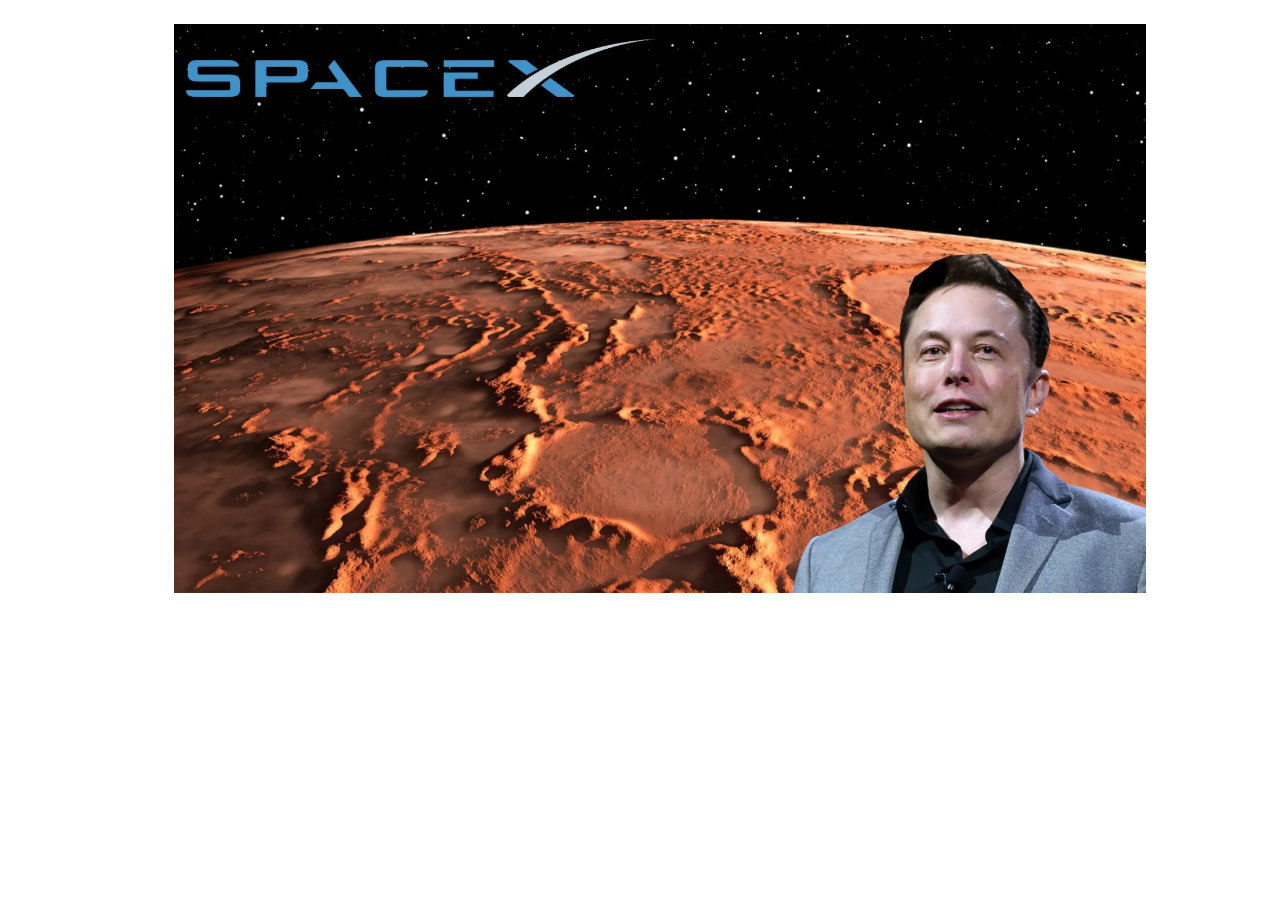
<file: web/slider/index.html>
<!DOCTYPE html>
<html lang="en">
<head>
    <meta charset="UTF-8">
    <meta name="viewport" content="width=device-width, initial-scale=1.0">
    <title>Document</title>
    <link rel="stylesheet" href="style.css">
    <script>
        let currentIndex = 0;


        let autoplayInterval = null;

        function startAutoplay(interval) {
        stopAutoplay(); // Detiene cualquier autoplay anterior para evitar múltiples intervalos.
        autoplayInterval = setInterval(() => {
            navigate(1); // Navega a la siguiente imagen cada intervalo de tiempo.
        }, interval);
        }

                function navigate(direction) {
                const galleryContainer = document.querySelector('.gallery-container');
                const totalImages = document.querySelectorAll('.gallery-item').length;
                
                currentIndex = (currentIndex + direction + totalImages) % totalImages;
                const offset = -currentIndex * 100;
                
                galleryContainer.style.transform = `translateX(${offset}%)`;
                }
        function stopAutoplay() {
        clearInterval(autoplayInterval);
        }
        // Iniciar autoplay con un intervalo de 3 segundos.
        startAutoplay(4000);
    </script>
</head>
<body>
    <section id="gallery">
        <div class="gallery-container">
            <figure class="gallery-item">
                <img src="image1.jpg" alt="Imagen 1">
            </figure>
            <figure class="gallery-item">
                <img src="image2.jpg" alt="Imagen 2">
            </figure>
            <figure class="gallery-item">
                <img src="image3.jpg" alt="Imagen 3">
            </figure>
            <figure class="gallery-item">
                <img src="image3.jpg" alt="Imagen 3">
            </figure>
            <figure class="gallery-item">
                <img src="image3.jpg" alt="Imagen 3">
            </figure>
            <figure class="gallery-item">
                <img src="image3.jpg" alt="Imagen 3">
            </figure>

            <!-- ... otras imágenes ... -->
        </div>
       
    </section>
</body>
</html>
</file>
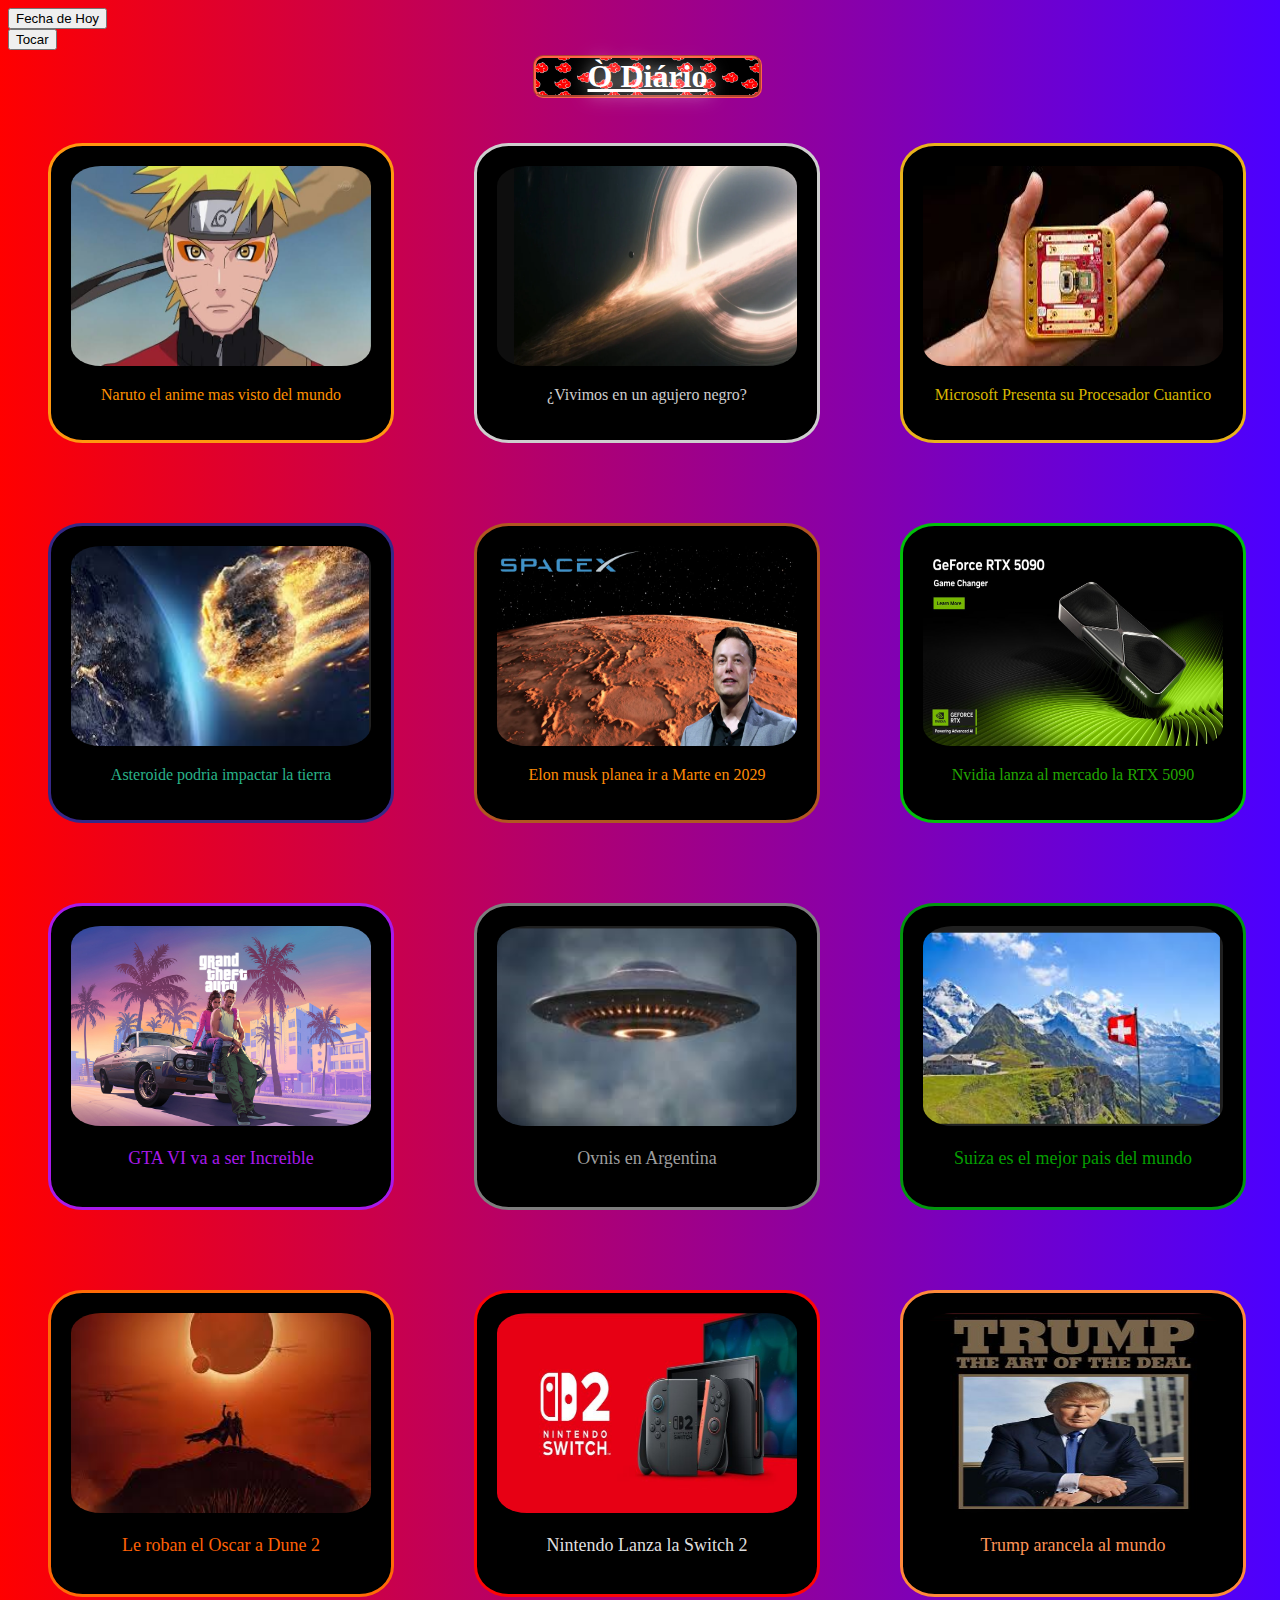
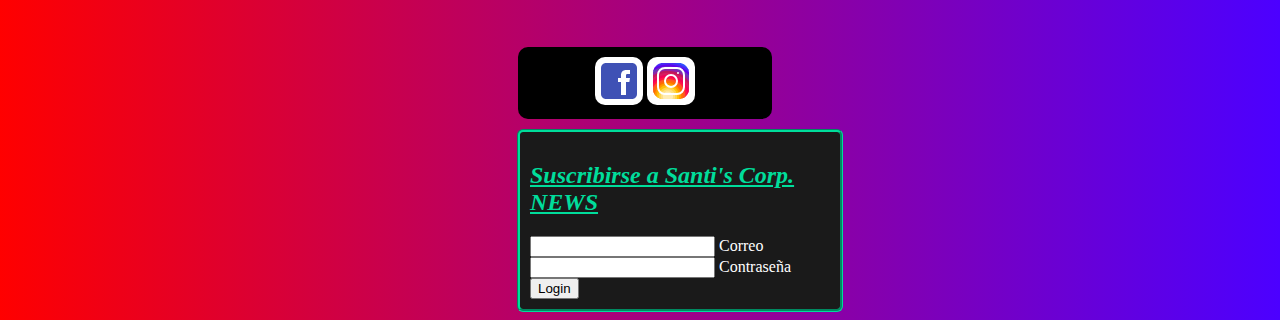
<file: web/home.html>
<!DOCTYPE html>
<html lang="es">
       
 <head>
    <meta charset="UTF-8">
    <meta name="viewport" content="width=device-width, initial-scale=1.0">
    <title>Santi's Corp. NEWS</title>
        <link rel="stylesheet" href="styleHome.css">
        <link rel="shortcut icon" href="imagenes/home.ico" type="image/x-icon">
</head>
<div class="paginaHome">
    <body>

        
        <script src="scripts/script.js"></script>

        <form>
            <input type="button" value="Fecha de Hoy" onclick="titulo()">

        </form>

        <script src="scripts/let-inicio.js"></script>

            <input type="button" value="Tocar" onclick="hola()">


            <h1 id="diario">Ò Diário</h1> 
            <div class="divPrincipal">
                <div class="divnaruto">
                    <a href="pag1.html"><img class="imagen" src="imagenes/ESQ1.JPG"></a>
                    <p>Naruto el anime mas visto del mundo</p>
                </div>

                <div class="divblackhole">

                    <a href="pag2.html"><img class="imagen" src="imagenes/ESQ2.PNG"></a>
                    <p>¿Vivimos en un agujero negro?</p>

                </div>

                <div class="majorana">
                    <a href="pag3.html"><img class="imagen" src="imagenes/ESQ3.PNG"></a>
                    <p>Microsoft Presenta su Procesador Cuantico</p>

                </div>
           

                <div class="asteroide">
                    <a  href="pag4.html"><img class="imagen" src="imagenes/ESQ4.PNG"width></a>
                    <p>Asteroide podria impactar la tierra</p>
                </div>

                <div class="marte2029">
                    <a href="pag5.html"><img class="imagen" src="imagenes/ESQ5.PNG"></a>
                    <p>Elon musk planea ir a Marte en 2029</p>
                </div>

                <div class="nvidia5090">
                    <a href="pag6.html"><img class="imagen" src="imagenes/ESQ6.PNG"></a>
                    <p>Nvidia lanza al mercado la RTX 5090</p>
                </div>
           
        
           

                <div class="gta">
                    <a href="pag7.html"><img class="imagen" src="imagenes/ESQ7.PNG"></a>
                    <p>GTA VI va a ser Increible</p>
                </div>

                <div class="ovnis">
                    <a href="pag8.html"><img class="imagen" src="imagenes/ESQ8.PNG"></a>
                    <p>Ovnis en Argentina</p>
                </div>

                <div class="suiza">
                    <a href="pag9.html"><img class="imagen" src="imagenes/ESQ9.PNG"></a>
                    <p>Suiza es el mejor pais del mundo</p>
                </div>
                    
            
                <div class="dune">
                    <a href="pag10.html"><img class="imagen" src="imagenes/ESQ10.PNG"></a>
                    <p>Le roban el Oscar a Dune 2</p>
                </div>

                <div class="switch2">
                    <a href="pag11.html"><img class="imagen" src="imagenes/switch2.JPG"></a>
                    <p>Nintendo Lanza la Switch 2</p>
                </div>

                <div class="trump">
                    <a href="pag12.html"><img class="imagen" src="imagenes/trump1.JPG"></a>
                    <p>Trump arancela al mundo</p>
                </div>

            </div>

            <div class="redes">
                <a target="_blank" href="https://www.facebook.com/santi.caripan.1/"><img class="iconos" src="imagenes/FBicon.svg"></a>
                <a target="_blank" href="https://www.instagram.com/santiskrr/#"><img  class="iconos" src="imagenes/IGicon.svg"></a>

            </div>
    

            <div class="login">
                <h2>Suscribirse a Santi's Corp. NEWS</h2>
                <input type="Correo">
                <label for="Correo">Correo</label>
                <br>
                <input type="Password">
                <label for="Password">Contraseña</label>
                <br>
                <input type="button" value= Login>
            </div>


    </body>
</div>
</html>
</file>
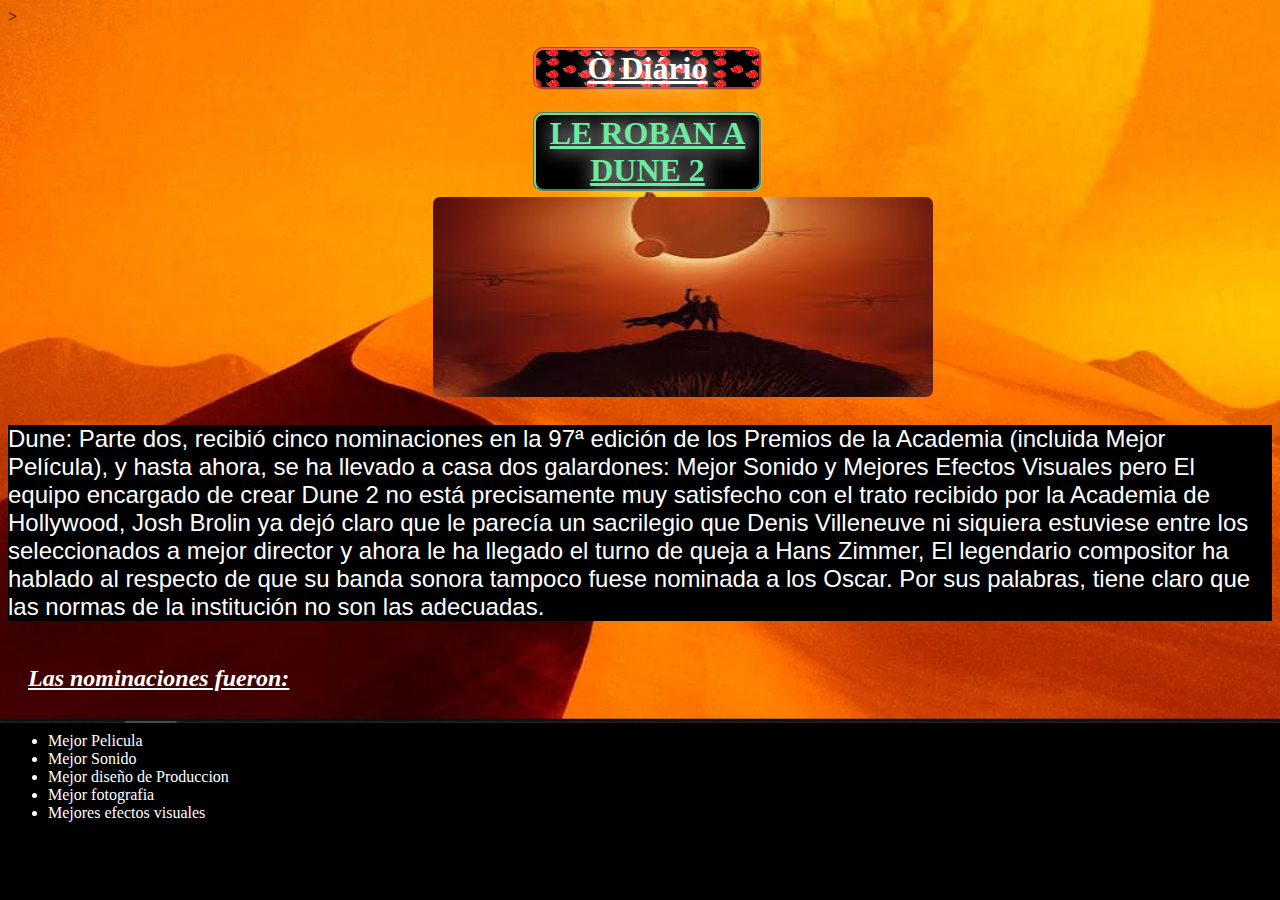
<file: web/pag10.html>
<!DOCTYPE html>
    <html lang="es">
    <head>
        <link rel="stylesheet" href="style.css">
    </head>
    <body id="fondo" style="background-image: url(fondos/fondopag10.jpg);"></body>>
        <h1><a id="Akatsuki" href="home.html">Ò Diário</a></h1>
        <h1 class="titulo">LE ROBAN A DUNE 2</h1>
        <img class="imagenespag" src="imagenes/ESQ10.PNG">
        <p> Dune: Parte dos, recibió cinco nominaciones en la 97ª edición de los Premios de la Academia (incluida Mejor Película), y hasta ahora, se ha llevado a casa dos galardones: Mejor Sonido y Mejores Efectos Visuales pero El equipo encargado de crear Dune 2 no está precisamente muy satisfecho con el trato recibido por la Academia de Hollywood, Josh Brolin ya dejó claro que le parecía un sacrilegio que Denis Villeneuve ni siquiera estuviese entre los seleccionados a mejor director y ahora le ha llegado el turno de queja a Hans Zimmer, El legendario compositor ha hablado al respecto de que su banda sonora tampoco fuese nominada a los Oscar. Por sus palabras, tiene claro que las normas de la institución no son las adecuadas.</p>
        
        <h2>Las nominaciones fueron:</h2>
        <ul>
            <li>Mejor Pelicula</li>
            <li>Mejor Sonido</li>
            <li>Mejor diseño de Produccion</li>
            <li>Mejor fotografia</li>
            <li>Mejores efectos visuales</li>
        </ul>

    </body>
</file>
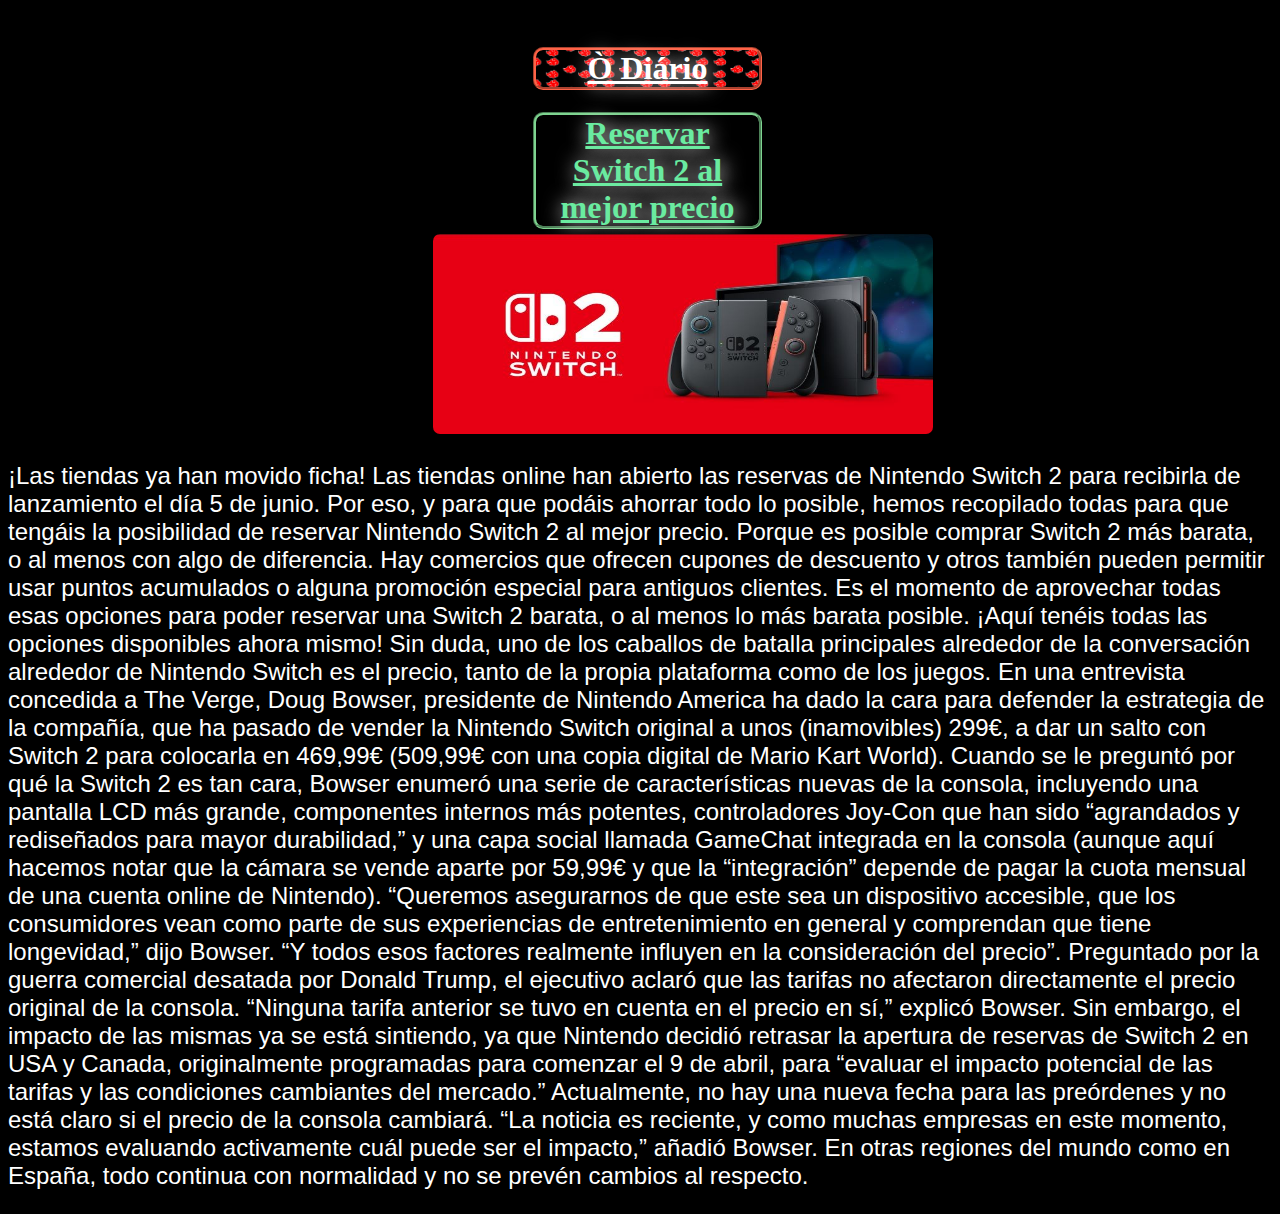
<file: web/pag11.html>
<!DOCTYPE html>
    <html lang="es">
    <head>

        
        <link rel="stylesheet" href="style.css">
    </head>
    <body id="fondo" style="background-image: url(fondos/);"></body>>
        <h1><a id="Akatsuki" href="home.html">Ò Diário</a></h1>
        <h1 class="titulo">Reservar Switch 2 al mejor precio</h1>
        <img class="imagenespag" src="imagenes/switch2.JPG">
        <p>¡Las tiendas ya han movido ficha! Las tiendas online han abierto las reservas de Nintendo Switch 2 para recibirla de lanzamiento el día 5 de junio. Por eso, y para que podáis ahorrar todo lo posible, hemos recopilado todas para que tengáis la posibilidad de reservar Nintendo Switch 2 al mejor precio.

            Porque es posible comprar Switch 2 más barata, o al menos con algo de diferencia. Hay comercios que ofrecen cupones de descuento y otros también pueden permitir usar puntos acumulados o alguna promoción especial para antiguos clientes. Es el momento de aprovechar todas esas opciones para poder reservar una Switch 2 barata, o al menos lo más barata posible. ¡Aquí tenéis todas las opciones disponibles ahora mismo!
            Sin duda, uno de los caballos de batalla principales alrededor de la conversación alrededor de Nintendo Switch es el precio, tanto de la propia plataforma como de los juegos. En una entrevista concedida a The Verge, Doug Bowser, presidente de Nintendo America ha dado la cara para defender la estrategia de la compañía, que ha pasado de vender la Nintendo Switch original a unos (inamovibles) 299€, a dar un salto con Switch 2 para colocarla en 469,99€ (509,99€ con una copia digital de Mario Kart World).
            Cuando se le preguntó por qué la Switch 2 es tan cara, Bowser enumeró una serie de características nuevas de la consola, incluyendo una pantalla LCD más grande, componentes internos más potentes, controladores Joy-Con que han sido “agrandados y rediseñados para mayor durabilidad,” y una capa social llamada GameChat integrada en la consola (aunque aquí hacemos notar que la cámara se vende aparte por 59,99€ y que la “integración” depende de pagar la cuota mensual de una cuenta online de Nintendo). “Queremos asegurarnos de que este sea un dispositivo accesible, que los consumidores vean como parte de sus experiencias de entretenimiento en general y comprendan que tiene longevidad,” dijo Bowser. “Y todos esos factores realmente influyen en la consideración del precio”.

Preguntado por la guerra comercial desatada por Donald Trump, el ejecutivo aclaró que las tarifas no afectaron directamente el precio original de la consola. “Ninguna tarifa anterior se tuvo en cuenta en el precio en sí,” explicó Bowser. Sin embargo, el impacto de las mismas ya se está sintiendo, ya que Nintendo decidió retrasar la apertura de reservas de Switch 2 en USA y Canada, originalmente programadas para comenzar el 9 de abril, para “evaluar el impacto potencial de las tarifas y las condiciones cambiantes del mercado.” Actualmente, no hay una nueva fecha para las preórdenes y no está claro si el precio de la consola cambiará. “La noticia es reciente, y como muchas empresas en este momento, estamos evaluando activamente cuál puede ser el impacto,” añadió Bowser. En otras regiones del mundo como en España, todo continua con normalidad y no se prevén cambios al respecto.
        </p>
 
    </body>
</file>
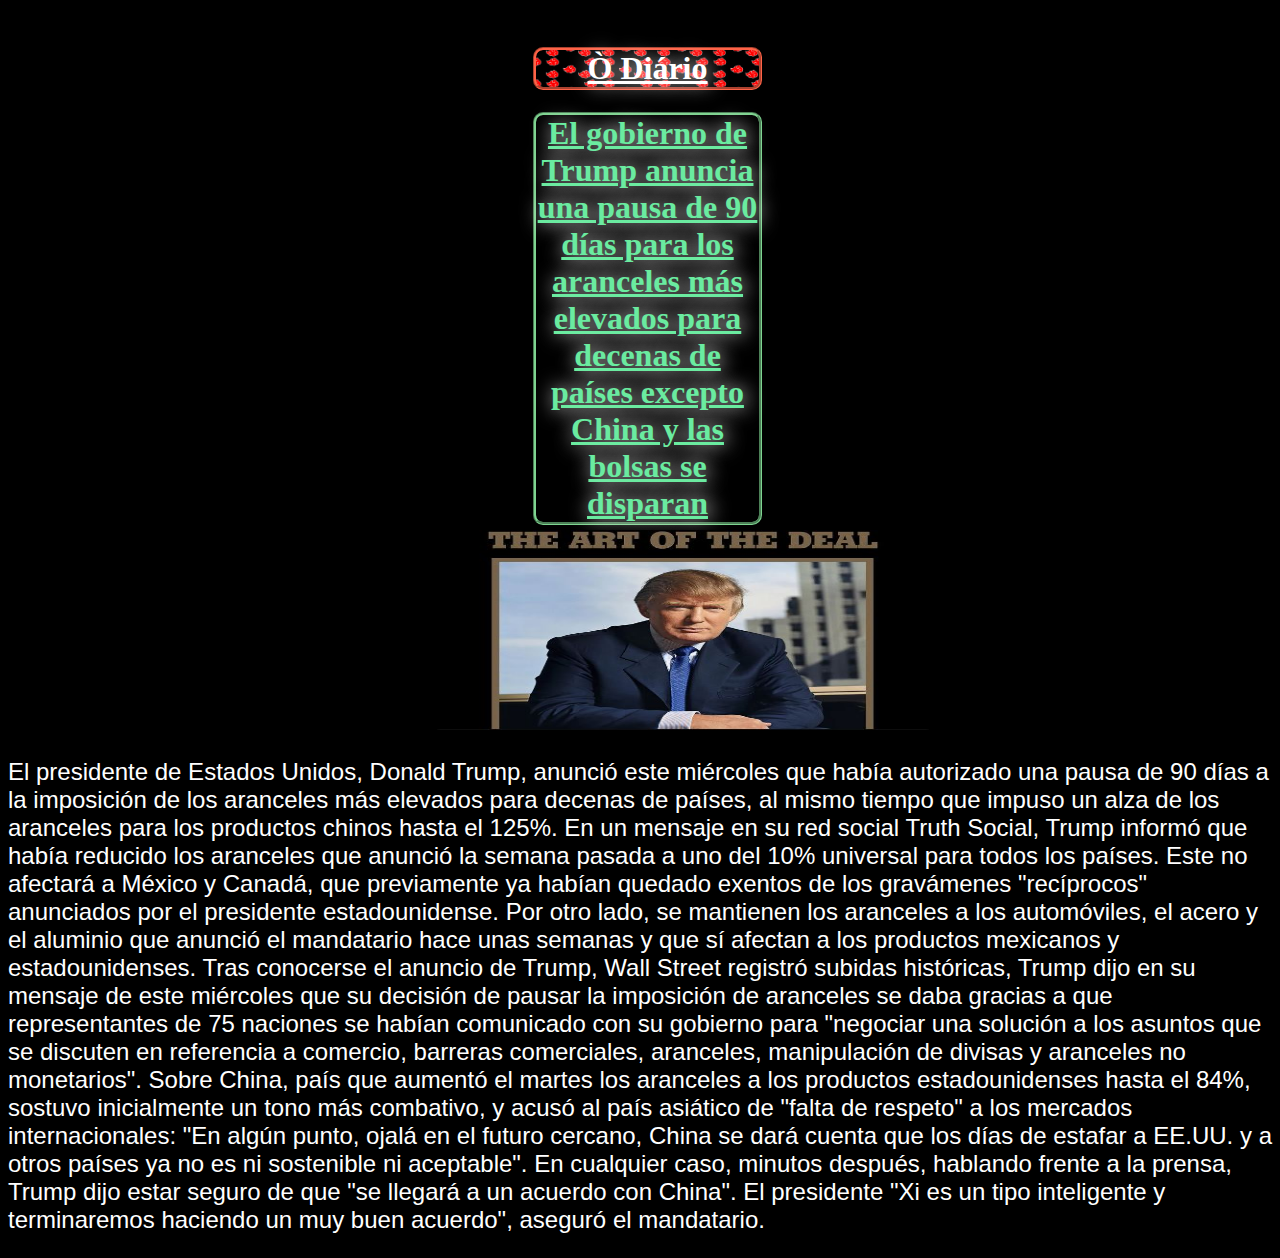
<file: web/pag12.html>
<!DOCTYPE html>
    <html lang="es">
    <head>
        <link rel="stylesheet" href="style.css">
    </head>
    <body id="fondo" style="background-image: url(fondos/);"></body>>
        <h1><a id="Akatsuki" href="home.html">Ò Diário</a></h1>
        <h1 class="titulo">El gobierno de Trump anuncia una pausa de 90 días para los aranceles más elevados para decenas de países excepto China y las bolsas se disparan</h1>
        <img class="imagenespag" src="imagenes/Trump.JPG">
        <p>El presidente de Estados Unidos, Donald Trump, anunció este miércoles que había autorizado una pausa de 90 días a la imposición de los aranceles más elevados para decenas de países, al mismo tiempo que impuso un alza de los aranceles para los productos chinos hasta el 125%.

            En un mensaje en su red social Truth Social, Trump informó que había reducido los aranceles que anunció la semana pasada a uno del 10% universal para todos los países. Este no afectará a México y Canadá, que previamente ya habían quedado exentos de los gravámenes "recíprocos" anunciados por el presidente estadounidense.
            
            Por otro lado, se mantienen los aranceles a los automóviles, el acero y el aluminio que anunció el mandatario hace unas semanas y que sí afectan a los productos mexicanos y estadounidenses.
            
            Tras conocerse el anuncio de Trump, Wall Street registró subidas históricas, Trump dijo en su mensaje de este miércoles que su decisión de pausar la imposición de aranceles se daba gracias a que representantes de 75 naciones se habían comunicado con su gobierno para "negociar una solución a los asuntos que se discuten en referencia a comercio, barreras comerciales, aranceles, manipulación de divisas y aranceles no monetarios".

            Sobre China, país que aumentó el martes los aranceles a los productos estadounidenses hasta el 84%, sostuvo inicialmente un tono más combativo, y acusó al país asiático de "falta de respeto" a los mercados internacionales: "En algún punto, ojalá en el futuro cercano, China se dará cuenta que los días de estafar a EE.UU. y a otros países ya no es ni sostenible ni aceptable".
            
            En cualquier caso, minutos después, hablando frente a la prensa, Trump dijo estar seguro de que "se llegará a un acuerdo con China".
            
            El presidente "Xi es un tipo inteligente y terminaremos haciendo un muy buen acuerdo", aseguró el mandatario.</p>
    
    </body>
</file>
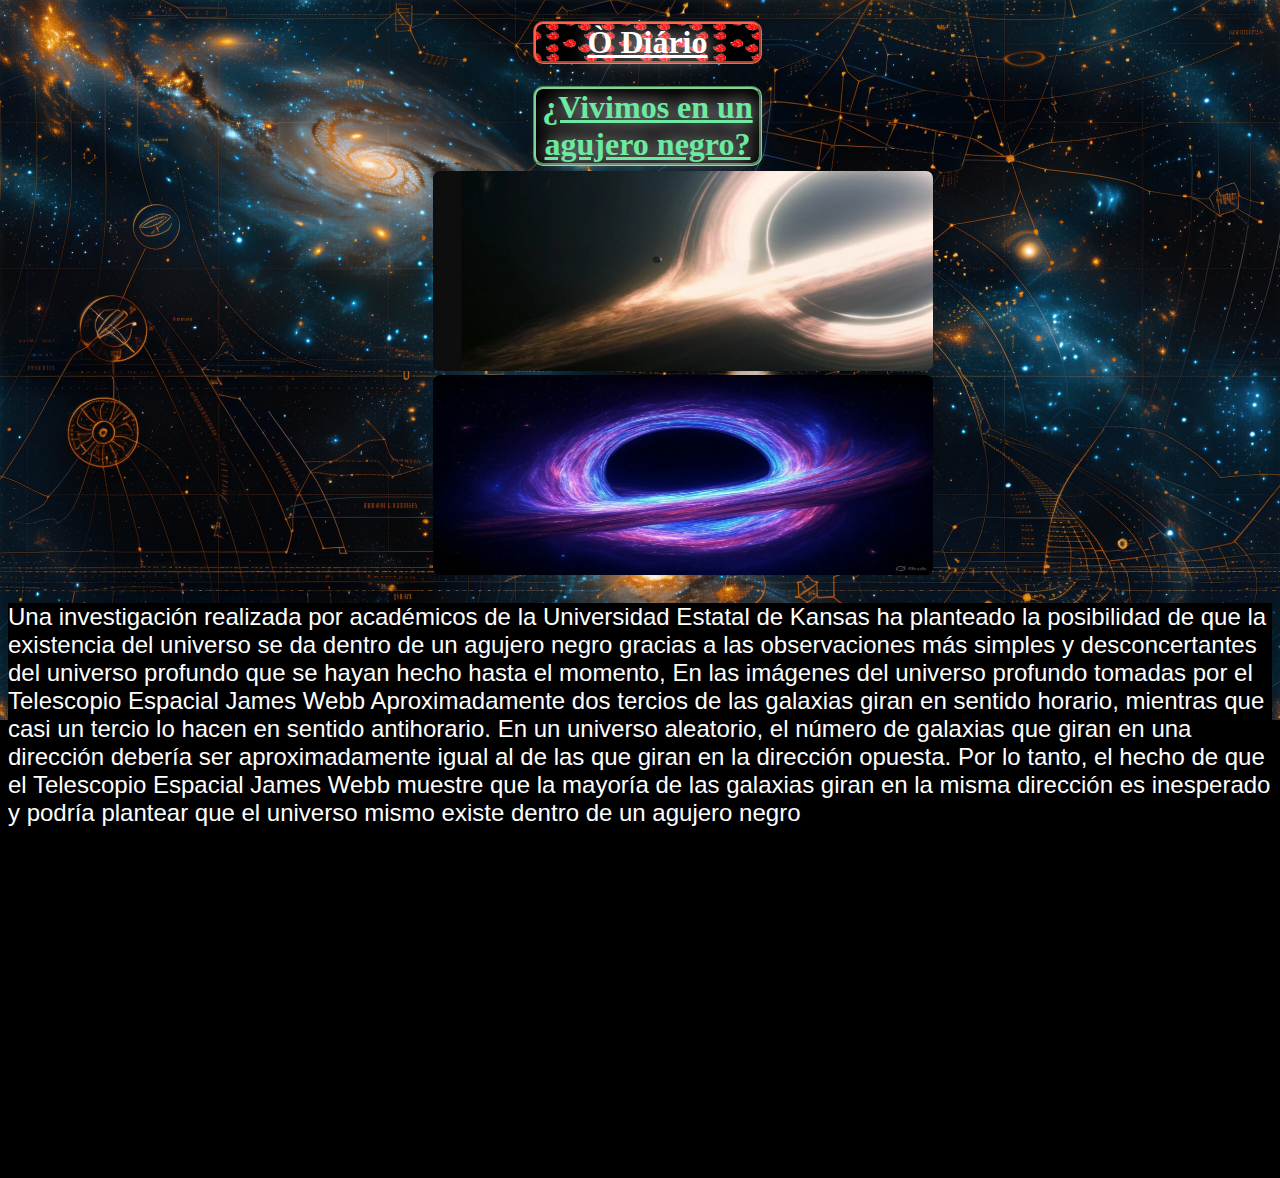
<file: web/pag2.html>
<!DOCTYPE html>
    <html lang="es">
    <head>
        
        <link rel="stylesheet" href="style.css">
    </head>
        <body id="fondo" style="background-image: url(fondos/fondopag2.jpg);">
            <h1><a id="Akatsuki" href="home.html">Ò Diário</a></h1>
            <h1 class="titulo">¿Vivimos en un agujero negro?</h1>
            <img class="imagenespag" src="imagenes/ESQ2.PNG">
            <img class="imagenespag" src="imagenes/BH.jpg">
            <p>Una investigación realizada por académicos de la Universidad Estatal de Kansas ha planteado la posibilidad de que la existencia del universo se da dentro de un agujero negro gracias a las observaciones más simples y desconcertantes del universo profundo que se hayan hecho hasta el momento, En las imágenes del universo profundo tomadas por el Telescopio Espacial James Webb Aproximadamente dos tercios de las galaxias giran en sentido horario, mientras que casi un tercio lo hacen en sentido antihorario.
                En un universo aleatorio, el número de galaxias que giran en una dirección debería ser aproximadamente igual al de las que giran en la dirección opuesta. Por lo tanto, el hecho de que el Telescopio Espacial James Webb muestre que la mayoría de las galaxias giran en la misma dirección es inesperado y podría plantear que el universo mismo existe dentro de un agujero negro</p>
                
           
                <iframe width="560" height="315" src="https://www.youtube.com/embed/EknTLmXG89Q?si=sELru2ssDytjRgjd" title="YouTube video player" frameborder="0" allow="accelerometer; autoplay; clipboard-write; encrypted-media; gyroscope; picture-in-picture; web-share" referrerpolicy="strict-origin-when-cross-origin" allowfullscreen></iframe>
        </body>
</file>
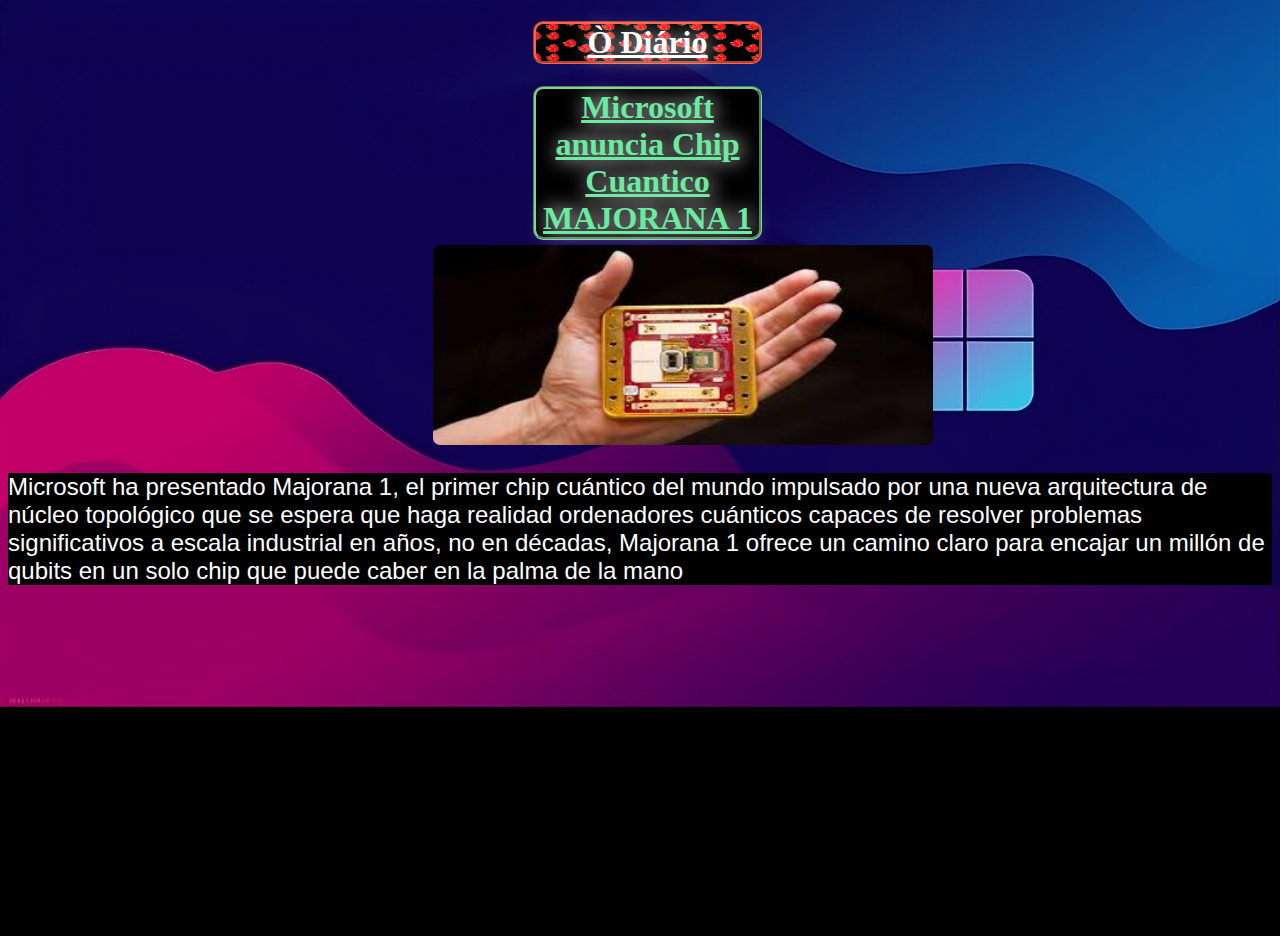
<file: web/pag3.html>
<!DOCTYPE html>
    <html lang="es">
    <head>
        <link rel="stylesheet" href="style.css">
    </head>
    <body id="fondo"  style="background-image: url(fondos/fondopag3.png);">
        <h1><a id="Akatsuki" href="home.html">Ò Diário</a></h1>
            <h1 class="titulo">Microsoft anuncia Chip Cuantico MAJORANA 1</h1>
            <img class="imagenespag" src="imagenes/ESQ3.PNG">
            <p>Microsoft ha presentado Majorana 1, el primer chip cuántico del mundo impulsado por una nueva arquitectura de núcleo topológico que se espera que haga realidad ordenadores cuánticos capaces de resolver problemas significativos a escala industrial en años, no en décadas, Majorana 1 ofrece un camino claro para encajar un millón de qubits en un solo chip que puede caber en la palma de la mano</p>
            
            
            <iframe width="560" height="315" src="https://www.youtube.com/embed/Q4xCR20Dh1E?si=i7VBmwkWP5X9tVGm" title="YouTube video player" frameborder="0" allow="accelerometer; autoplay; clipboard-write; encrypted-media; gyroscope; picture-in-picture; web-share" referrerpolicy="strict-origin-when-cross-origin" allowfullscreen></iframe>

    </body>
</file>
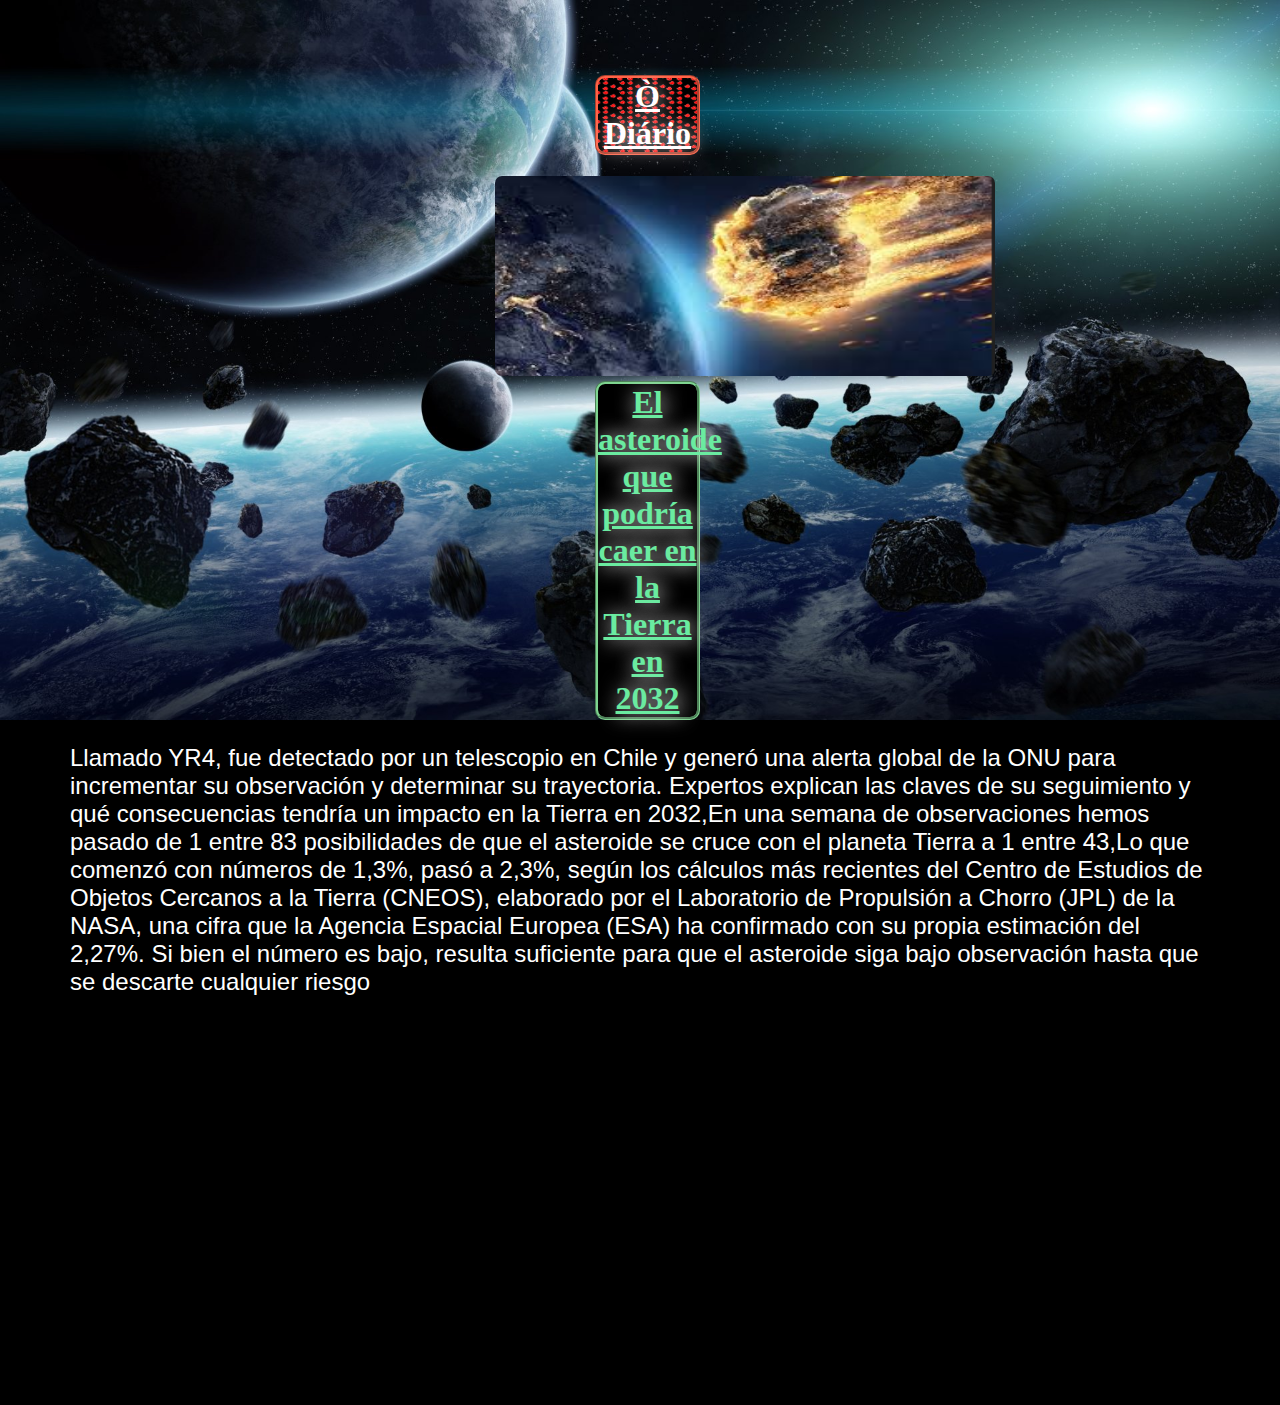
<file: web/pag4.html>
<DOCTYPE html>
    <html lang="es">
    <head>
        <link rel="stylesheet" href="style.css">
    </head>
    <body id="fondo"  style="background-image: url(fondos/fondopag4.jpg);">
        <h1><a id="Akatsuki" href="home.html">Ò Diário</a></h1>
        <img class="imagenespag" src="imagenes/ESQ4.PNG">
        <h1 class= "titulo"> El asteroide que podría caer en la Tierra en 2032 </h1>
        <p>Llamado YR4, fue detectado por un telescopio en Chile y generó una alerta global de la ONU para incrementar su observación y determinar su trayectoria. Expertos explican las claves de su seguimiento y qué consecuencias tendría un impacto en la Tierra en 2032,En una semana de observaciones hemos pasado de 1 entre 83 posibilidades de que el asteroide se cruce con el planeta Tierra a 1 entre 43,Lo que comenzó con números de 1,3%, pasó a 2,3%, según los cálculos más recientes del Centro de Estudios de Objetos Cercanos a la Tierra (CNEOS), elaborado por el Laboratorio de Propulsión a Chorro (JPL) de la NASA, una cifra que la Agencia Espacial Europea (ESA) ha confirmado con su propia estimación del 2,27%. Si bien el número es bajo, resulta suficiente para que el asteroide siga bajo observación hasta que se descarte cualquier riesgo </p>
        
        <iframe width="560" height="315" src="https://www.youtube.com/embed/LAFmHmwuKyA?si=fKTTvMrJU6XS6oIX" title="YouTube video player" frameborder="0" allow="accelerometer; autoplay; clipboard-write; encrypted-media; gyroscope; picture-in-picture; web-share" referrerpolicy="strict-origin-when-cross-origin" allowfullscreen></iframe>

    </body>
</file>
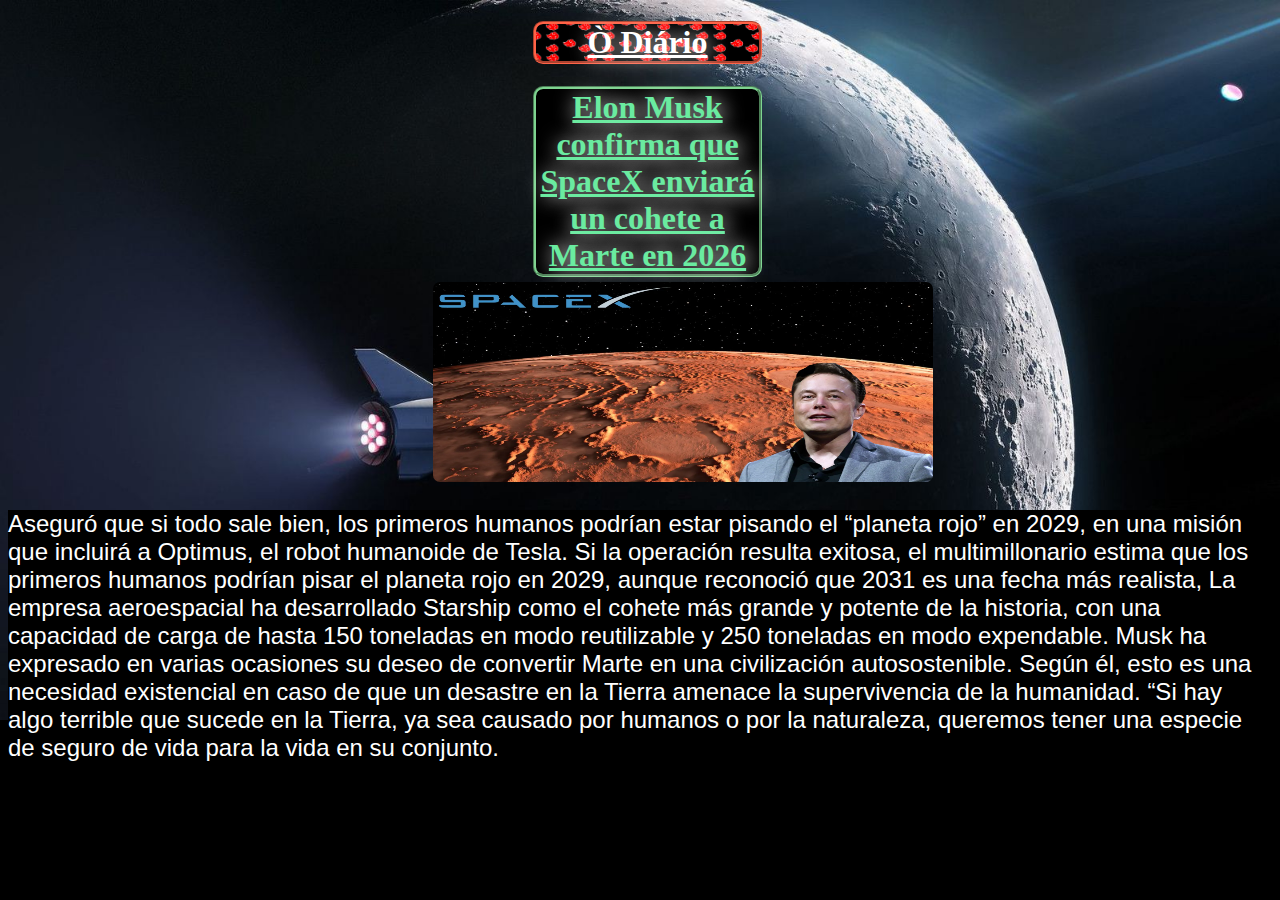
<file: web/pag5.html>
<!DOCTYPE html>
    <html lang="es">
    <head>
        <link rel="stylesheet" href="style.css">
    </head>
    <body id="fondo" style="background-image: url(fondos/fondopag5.jpg);">
            <h1><a id="Akatsuki" href="home.html">Ò Diário</a></h1>
            <h1 class="titulo">Elon Musk confirma que SpaceX enviará un cohete a Marte en 2026</h1>
            <img class="imagenespag" src="imagenes/ESQ5.PNG">
            <p>Aseguró que si todo sale bien, los primeros humanos podrían estar pisando el “planeta rojo” en 2029,  en una misión que incluirá a Optimus, el robot humanoide de Tesla. Si la operación resulta exitosa, el multimillonario estima que los primeros humanos podrían pisar el planeta rojo en 2029, aunque reconoció que 2031 es una fecha más realista, La empresa aeroespacial ha desarrollado Starship como el cohete más grande y potente de la historia, con una capacidad de carga de hasta 150 toneladas en modo reutilizable y 250 toneladas en modo expendable. Musk ha expresado en varias ocasiones su deseo de convertir Marte en una civilización autosostenible. Según él, esto es una necesidad existencial en caso de que un desastre en la Tierra amenace la supervivencia de la humanidad. “Si hay algo terrible que sucede en la Tierra, ya sea causado por humanos o por la naturaleza, queremos tener una especie de seguro de vida para la vida en su conjunto.</p>
            

        </body>
</file>
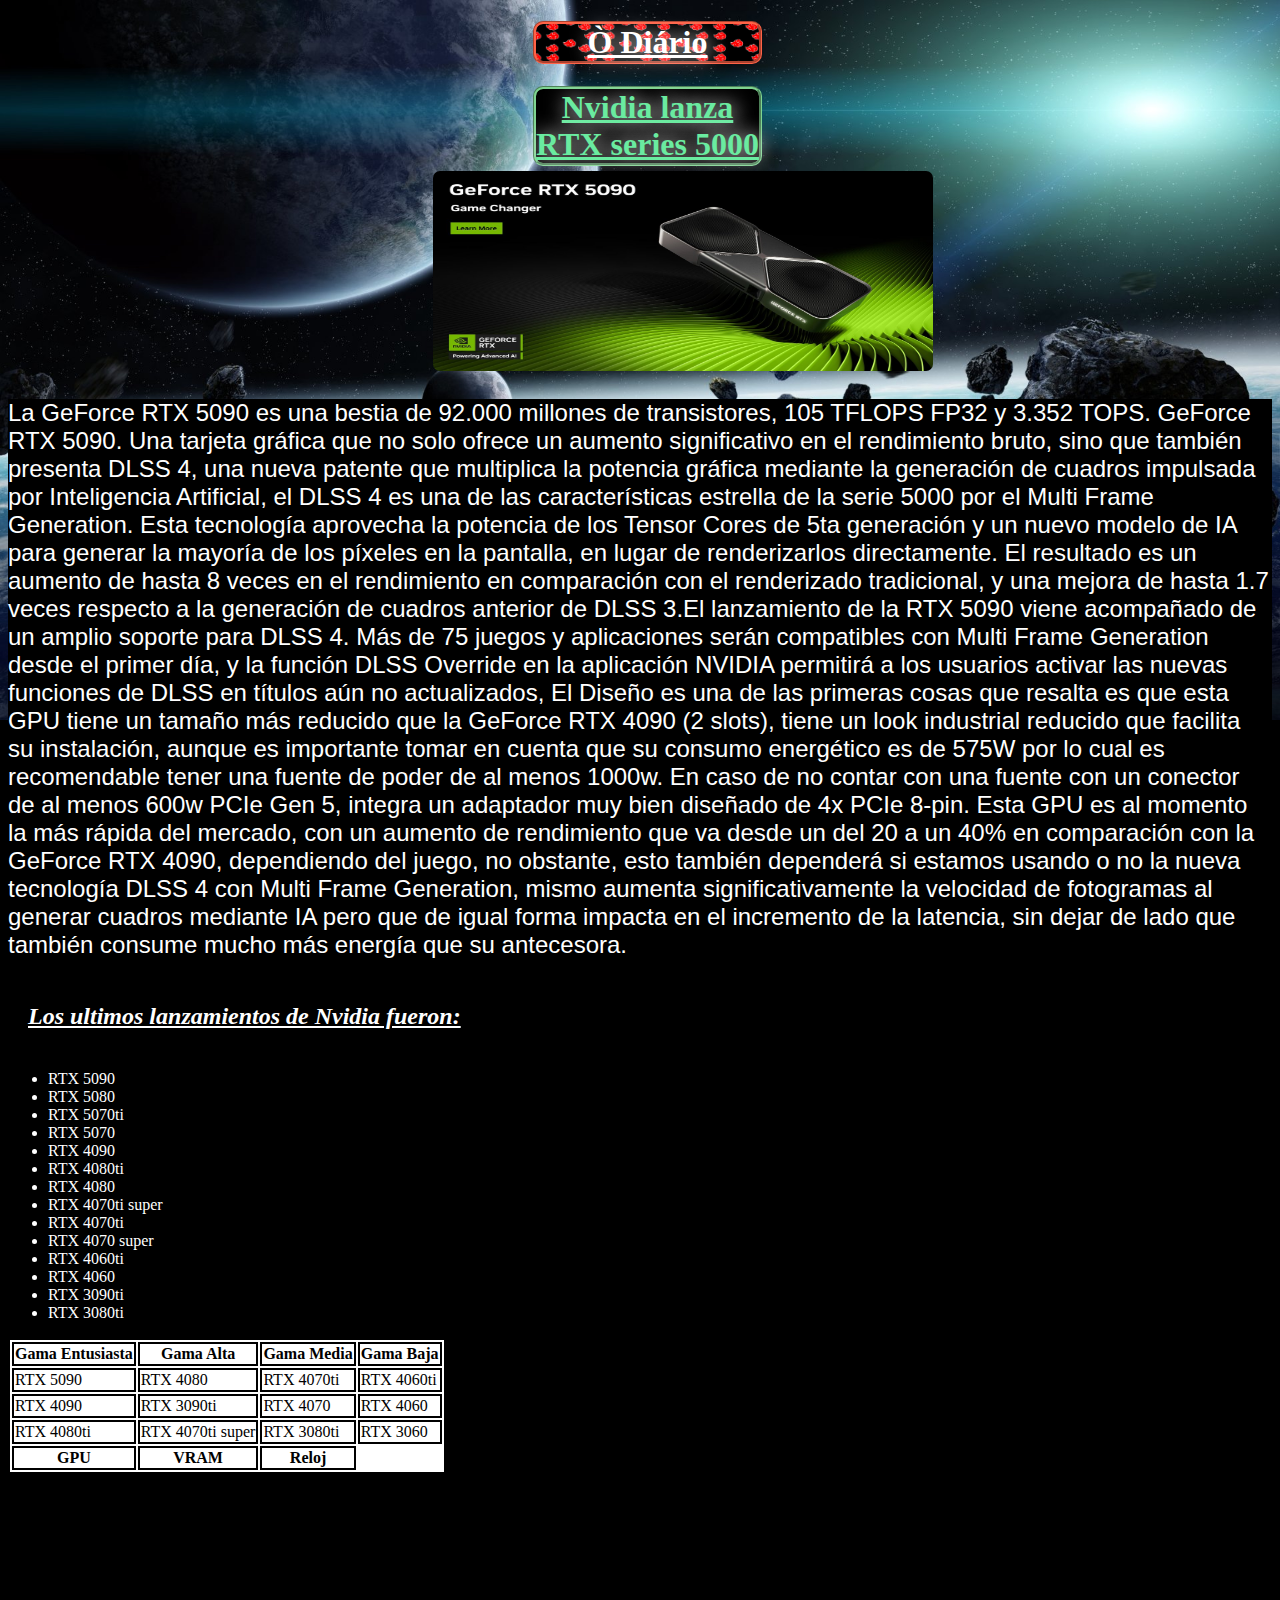
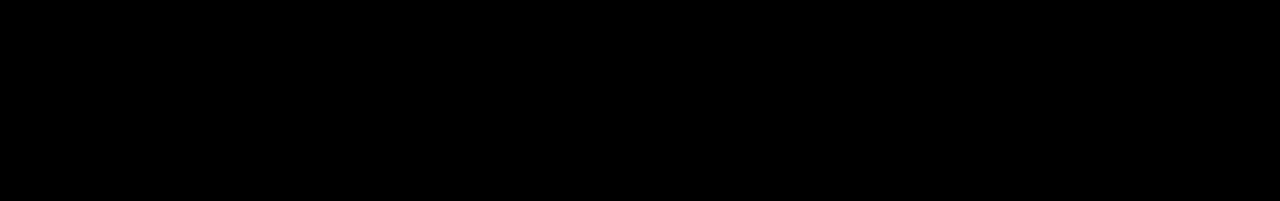
<file: web/pag6.html>
<!DOCTYPE html>
    <html lang="es">
    <head>
        <link rel="stylesheet" href="style.css">
    </head>
    <body id="fondo" style="background-image: url(fondos/fondopag4.jpg);">
        <h1><a id="Akatsuki" href="home.html">Ò Diário</a></h1>
        <h1 class="titulo">Nvidia lanza RTX series 5000</h1>
        <img class="imagenespag" src="imagenes/ESQ6.PNG">
        <p>La GeForce RTX 5090 es una bestia de 92.000 millones de transistores, 105 TFLOPS FP32 y 3.352 TOPS. GeForce RTX 5090. Una tarjeta gráfica que no solo ofrece un aumento significativo en el rendimiento bruto, sino que también presenta DLSS 4, una nueva patente que multiplica la potencia gráfica mediante la generación de cuadros impulsada por Inteligencia Artificial, el DLSS 4 es una de las características estrella de la serie 5000 por el Multi Frame Generation. Esta tecnología aprovecha la potencia de los Tensor Cores de 5ta generación y un nuevo modelo de IA para generar la mayoría de los píxeles en la pantalla, en lugar de renderizarlos directamente. El resultado es un aumento de hasta 8 veces en el rendimiento en comparación con el renderizado tradicional, y una mejora de hasta 1.7 veces respecto a la generación de cuadros anterior de DLSS 3.El lanzamiento de la RTX 5090 viene acompañado de un amplio soporte para DLSS 4. Más de 75 juegos y aplicaciones serán compatibles con Multi Frame Generation desde el primer día, y la función DLSS Override en la aplicación NVIDIA permitirá a los usuarios activar las nuevas funciones de DLSS en títulos aún no actualizados, El Diseño es una de las primeras cosas que resalta es que esta GPU tiene un tamaño más reducido que la GeForce RTX 4090 (2 slots), tiene un look industrial reducido que facilita su instalación, aunque es importante tomar en cuenta que su consumo energético es de 575W por lo cual es recomendable tener una fuente de poder de al menos 1000w. En caso de no contar con una fuente con un conector de al menos 600w PCIe Gen 5, integra un adaptador muy bien diseñado de 4x PCIe 8-pin. Esta GPU es al momento la más rápida del mercado, con un aumento de rendimiento que va desde un del 20 a un 40% en comparación con la GeForce RTX 4090, dependiendo del juego, no obstante, esto también dependerá si estamos usando o no la nueva tecnología DLSS 4 con Multi Frame Generation, mismo aumenta significativamente la velocidad de fotogramas al generar cuadros mediante IA pero que de igual forma impacta en el incremento de la latencia, sin dejar de lado que también consume mucho más energía que su antecesora.</p>
        <h2>Los ultimos lanzamientos de Nvidia fueron:</h2>
            <ul>
                <li>RTX 5090</li>
                <li>RTX 5080</li>
                <li>RTX 5070ti</li>
                <li>RTX 5070</li>
                <li>RTX 4090</li>
                <li>RTX 4080ti</li>
                <li>RTX 4080</li>
                <li>RTX 4070ti super</li>
                <li>RTX 4070ti</li>
                <li>RTX 4070 super</li>
                <li>RTX 4060ti</li>
                <li>RTX 4060</li>
                <li>RTX 3090ti</li>
                <li>RTX 3080ti</li>
            </ul>

            <table>
                <tr>
                    <th>Gama Entusiasta</th>
                    <th>Gama Alta</th>
                    <th>Gama Media</th>
                    <th>Gama Baja</th>
                </tr>
                <tr>
                    <td>RTX 5090</td>
                    <td>RTX 4080</td>
                    <td>RTX 4070ti</td>
                    <td>RTX 4060ti</td>

                </tr>
                <tr>
                    <td>RTX 4090</td>
                    <td>RTX 3090ti</td>
                    <td>RTX 4070</td>
                    <td>RTX 4060</td>

                </tr>
                <tr>
                    <td>RTX 4080ti</td>
                    <td>RTX 4070ti super</td>
                    <td>RTX 3080ti</td>
                    <td>RTX 3060</td>
                </tr>

                <tr>
                    <th>GPU</th>
                    <th>VRAM</th>
                    <th>Reloj</th>
                </tr>
                

            </table>
        <iframe width="560" height="315" src="https://www.youtube.com/embed/BRZXl58IUxU?si=0LupPQiZaKo2Oext" title="YouTube video player" frameborder="0" allow="accelerometer; autoplay; clipboard-write; encrypted-media; gyroscope; picture-in-picture; web-share" referrerpolicy="strict-origin-when-cross-origin" allowfullscreen></iframe>

    </body>
</file>
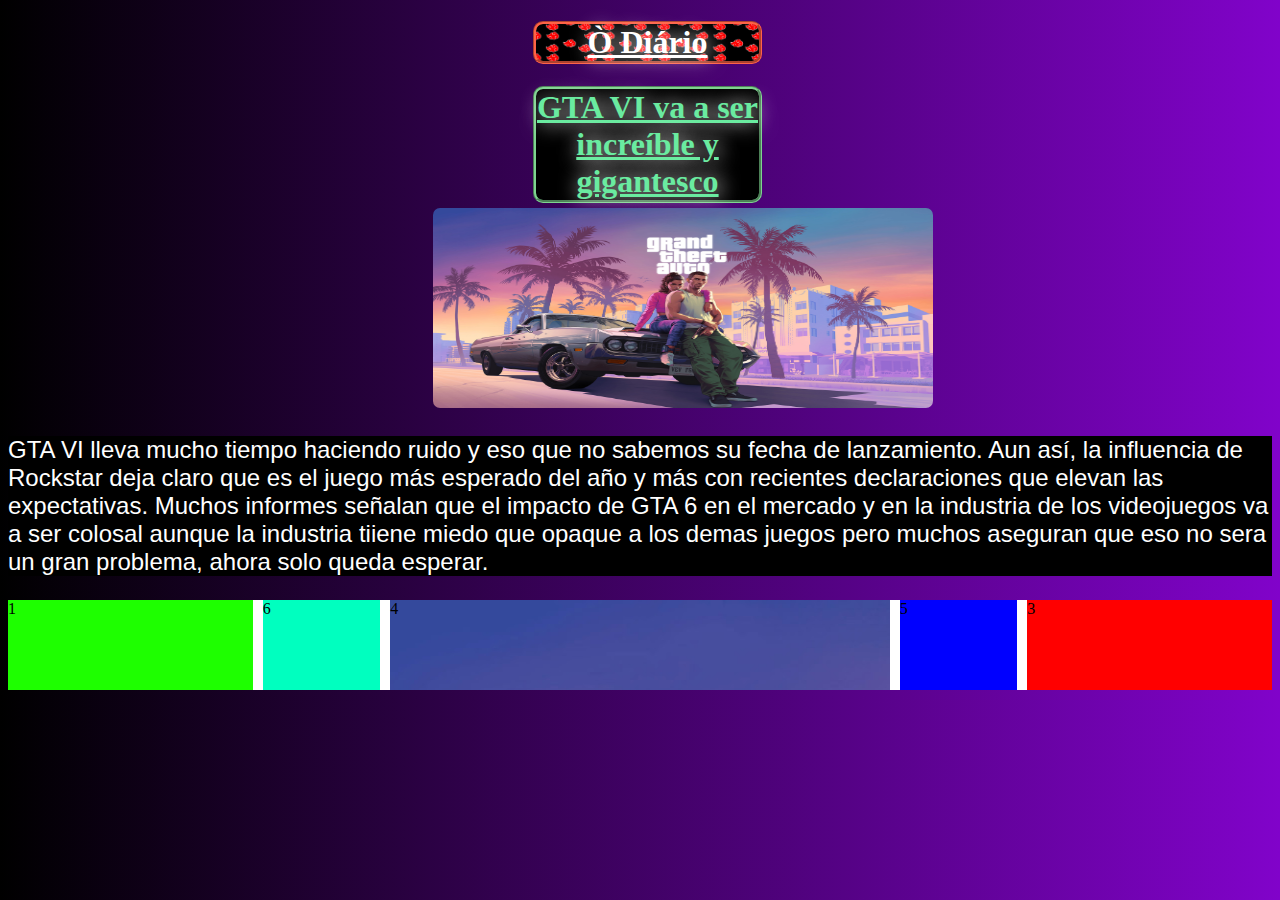
<file: web/pag7.html>
<!DOCTYPE html>
    <html lang="es">
    <head>
        <link rel="stylesheet" href="style.css">
    </head>
    <body id="fondoGTA">
        <h1><a id="Akatsuki" href="home.html">Ò Diário</a></h1>
        <h1 class="titulo">GTA VI va a ser increíble y gigantesco</h1>
        <img class="imagenespag" src="imagenes/ESQ7.PNG">
        <p>GTA VI lleva mucho tiempo haciendo ruido y eso que no sabemos su fecha de lanzamiento. Aun así, la influencia de Rockstar deja claro que es el juego más esperado del año y más con recientes declaraciones que elevan las expectativas. Muchos informes señalan que el impacto de GTA 6 en el mercado y en la industria de los videojuegos va a ser colosal aunque la industria tiiene miedo que opaque a los demas juegos pero muchos aseguran que eso no sera un gran problema, ahora solo queda esperar.</p>    
        <div class="parent">
            <div class="div1">1</div>
            <div class="div3">3</div>
            <div class="div4">4</div>
            <div class="div5">5</div>
            <div class="div6">6</div>
        </div>
    </body>
</file>
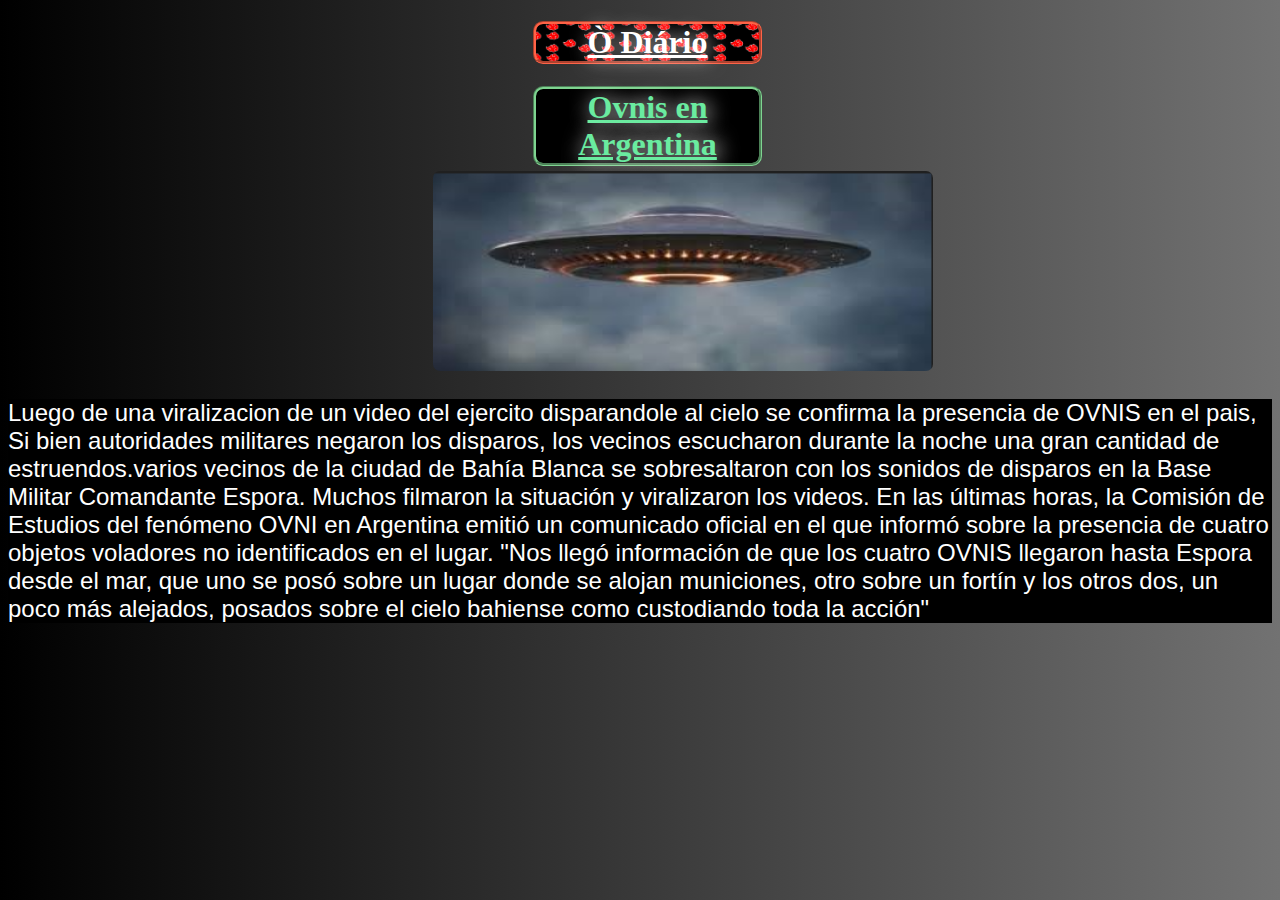
<file: web/pag8.html>
<!DOCTYPE html>
    <html lang="es">
    <head>
        <link rel="stylesheet" href="style.css">
    </head>
    <body id="fondoUfo" >
        <h1><a id="Akatsuki" href="home.html">Ò Diário</a></h1>
        <h1 class="titulo">Ovnis en Argentina</h1>
        <img class="imagenespag" class="imagenespag" src="imagenes/ESQ8.PNG">
        <p>Luego de una viralizacion de un video del ejercito disparandole al cielo se confirma la presencia de OVNIS en el pais, Si bien autoridades militares negaron los disparos, los vecinos escucharon durante la noche una gran cantidad de estruendos.varios vecinos de la ciudad de Bahía Blanca se sobresaltaron con los sonidos de disparos en la Base Militar Comandante Espora. Muchos filmaron la situación y viralizaron los videos. En las últimas horas, la Comisión de Estudios del fenómeno OVNI en Argentina emitió un comunicado oficial en el que informó sobre la presencia de cuatro objetos voladores no identificados en el lugar. "Nos llegó información de que los cuatro OVNIS llegaron hasta Espora desde el mar, que uno se posó sobre un lugar donde se alojan municiones, otro sobre un fortín y los otros dos, un poco más alejados, posados sobre el cielo bahiense como custodiando toda la acción"</p>
       
    </body>
</file>
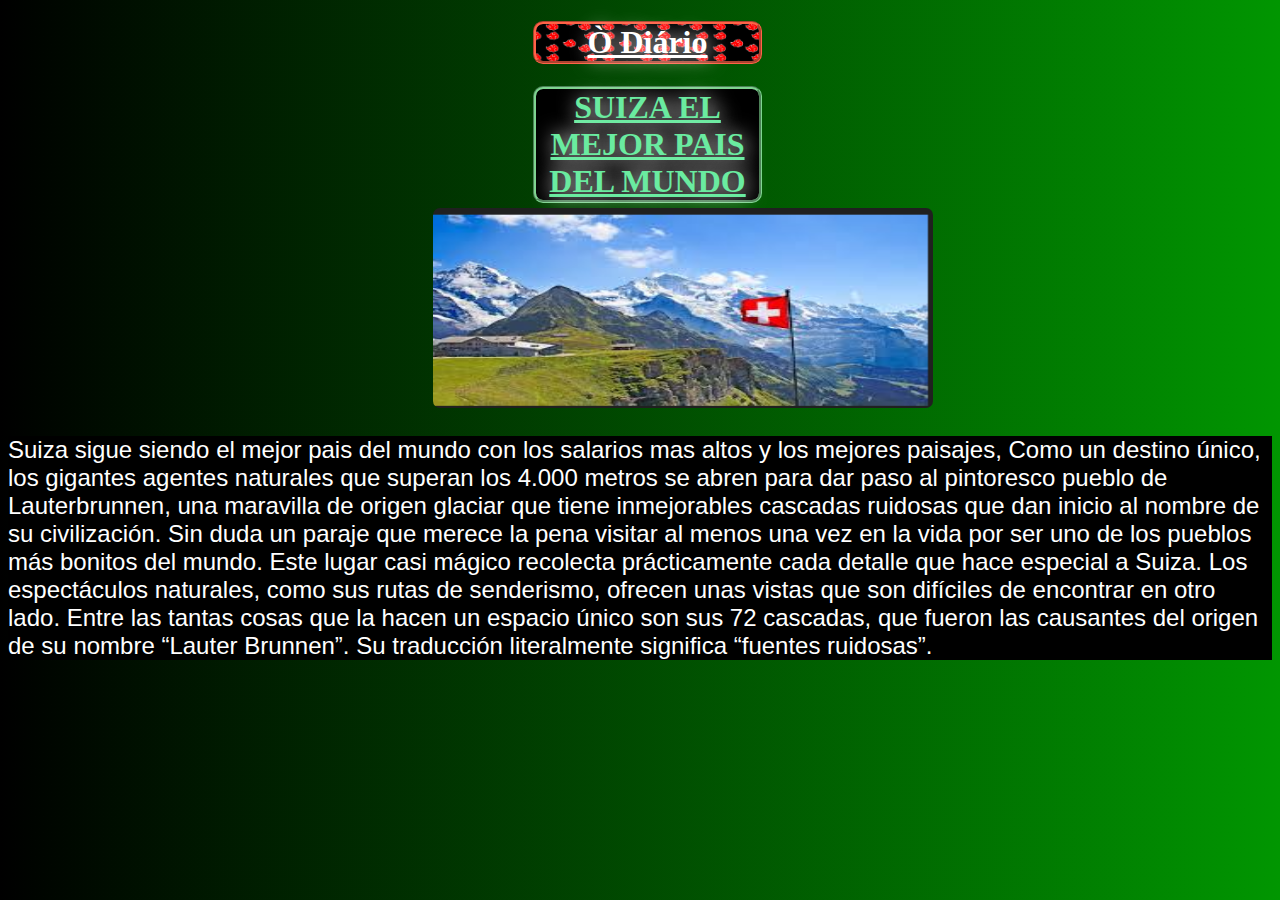
<file: web/pag9.html>
<!DOCTYPE html>
    <html lang="es">
    <head>
        <link rel="stylesheet" href="style.css">
    </head>
    <body id="fondoSuiza">
        <h1><a id="Akatsuki" href="home.html">Ò Diário</a></h1>
        <h1 class="titulo">SUIZA EL MEJOR PAIS DEL MUNDO</h1>
        <img class="imagenespag" src="imagenes/ESQ9.PNG">
        <p>Suiza sigue siendo el mejor pais del mundo con los salarios mas altos y los mejores paisajes, Como un destino único, los gigantes agentes naturales que superan los 4.000 metros se abren para dar paso al pintoresco pueblo de Lauterbrunnen, una maravilla de origen glaciar que tiene inmejorables cascadas ruidosas que dan inicio al nombre de su civilización. Sin duda un paraje que merece la pena visitar al menos una vez en la vida por ser uno de los pueblos más bonitos del mundo. Este lugar casi mágico recolecta prácticamente cada detalle que hace especial a Suiza. Los espectáculos naturales, como sus rutas de senderismo, ofrecen unas vistas que son difíciles de encontrar en otro lado. Entre las tantas cosas que la hacen un espacio único son sus 72 cascadas, que fueron las causantes del origen de su nombre “Lauter Brunnen”. Su traducción literalmente significa “fuentes ruidosas”.</p>
    

    </body>
</file>
<file: web/slider/style.css>
/* Estilo básico para el Slider*/
#gallery {
    width: 80%;
    margin: auto;
    overflow: hidden;
 }
 
 .gallery-container {
    display: flex;
    transition: transform 0.5s ease-in-out;
 }
 
 .gallery-item {
    min-width: 100%;
    box-sizing: border-box;
 }
 
 .gallery-item img {
    width: 100%;
    display: block;
 }
 
 /* Navegación del Slider */
 .gallery-navigation {
    display: flex;
    justify-content: space-between;
    position: relative;
    top: -50px;
 }
 
 .nav-button {
    background-color: #008CBA;
    color: white;
    border: none;
    padding: 10px 20px;
    cursor: pointer;
    border-radius: 5px;
 }
 
 .nav-button:hover {
 background-color: #005f5f;
 }
</file>
<file: web/styleHome.css>
H1 { text-align: center;
    margin-bottom: 50px;
}

.login{ /*LOGIN TEMPORALMENTE DESACTIVADO*/
    background-color: rgb(26, 26, 26);
    border-style: groove;
    border-color: #ffffff;
    padding: 10px;
    width: 300px;
    border-radius: 6px;
    border-color: #00dd9b;
    margin-left: 509px;
}

h2 {color: #00dd9b;
    font-family:fantasy;
    font-style: italic;
    text-decoration: underline;
}


label{color: #ffffff;

} /*Color Indicador Nombre Input*/

body{

    background: linear-gradient(to left, #4c00ff, #ff0000);
}

#diario{
    text-shadow: 2px 0px 20px #ffffff;
    text-decoration: underline;
    color:rgb(255, 255, 255);
    background-color: rgb(0, 0, 0);background-image: url(fondos/akatsuki.gif);
    background-position: 100%;
    background-size: 65%;
    border-style: groove;
    border-color: tomato;
    padding: 0px 10px 0px 10px;
    margin: 5px 510px 5px 525px;
    border-radius: 10px;
    
}

.imagen{
    height: 200px;
    width: 300px;
    border-radius: 10%;
    
}

.divPrincipal{

    display: grid;
    grid-template-columns: 1fr 1fr 1fr;
}





   .divnaruto{
    display: block;
    text-align: center;
    border-style: solid;
    border-radius: 10%;
    margin: 40px;
    padding: 20px;
    border-color: rgb(255, 151, 16);
    p {color: rgb(255, 145, 0); text-align: center;font-family: fantasy;}
    background-color: black;

   }

   .divnaruto:hover{

    padding: 15px;
    background-color: #000000;
    margin: 38px;

   }


   .divblackhole{
    
    display: block;
    text-align: center;
    border-style: solid;
    border-radius: 10%;
    margin: 40px;
    padding: 20px;
    border-color: rgb(206, 206, 206);
    background-color: black;
    p {color: rgb(206, 206, 206); text-align: center;font-family: fantasy}

   }

   .divblackhole:hover{

    padding: 15px;
    background-color: #000000;
    margin: 38px;

   }

   .majorana{
    
    display: block;
    text-align: center;
    border-style: solid;
    border-radius: 10%;
    margin: 40px;
    padding: 20px;
    border-color: rgb(233, 178, 28);
    background-color: black;
   }

   .majorana:hover{

    padding: 15px;
    background-color: #000000;
    margin: 38px;

   }


   .majorana p {color: rgb(216, 184, 0); text-align: center;font-family: fantasy;}

   .asteroide{
    display: block;
    text-align: center;
    border-style: solid;
    border-radius: 10%;
    margin: 40px;
    padding: 20px;
    border-color: rgb(54, 40, 136);
    background-color: rgb(0, 0, 0);
    p {color: rgb(41, 179, 137);text-align: center;font-family: fantasy};
   }

   .asteroide:hover{

    padding: 15px;
    background-color: #000000;
    margin: 38px;

   }

   .marte2029{
    display: block;
    text-align: center;
    border-style: solid;
    border-radius: 10%;
    margin: 40px;
    padding: 20px;
    border-color: rgb(177, 86, 33);
    background-color: black;
    p {color: rgb(255, 139, 6); text-align: center;font-family: fantasy};
   }

   .marte2029:hover{

    padding: 15px;
    background-color: #000000;
    margin: 38px;

   }

   .nvidia5090{
    display: block;
    text-align: center;
    border-style: solid;
    border-radius: 10%;
    margin: 40px;
    padding: 20px;
    border-color: rgb(1, 192, 10);
    p {color: rgb(34, 168, 0); text-align: center;font-family: fantasy};
    background-color: black;
   }

   .nvidia5090:hover{

    padding: 15px;
    background-color: #000000;
    margin: 38px;

   }

   .gta{
    display: block;
    text-align: center;
    border-style: solid;
    border-radius: 10%;
    margin: 40px;
    padding: 20px;
    border-color: rgb(168, 26, 235);
    background-color: black;
   }

   .gta:hover{

    padding: 15px;
    background-color: #000000;
    margin: 38px;

   }

   .gta p {
    color: rgb(168, 26, 235);
     text-align: center;
     font-family: fantasy; 
     font-size: large;}

   .ovnis{
    display: block;
    text-align: center;
    border-style: solid;
    border-radius: 10%;
    margin: 40px;
    padding: 20px;
    border-color: rgb(126, 126, 126);
    background-color: black;  
   }

   .ovnis:hover{

    padding: 15px;
    background-color: #000000;
    margin: 38px;

   }

   .ovnis p {color: rgb(158, 158, 158);
     text-align: center;
     font-family: fantasy;
     font-size: large;
    }



   .suiza{
    display: block;
    text-align: center;
    border-style: solid;
    border-radius: 10%;
    margin: 40px;
    padding: 20px;
    border-color: rgb(2, 150, 14);
    background-color: black;
    p {color: rgb(5, 158, 0); text-align: center;font-family: fantasy;font-size: large};
   }

   .suiza:hover{

    padding: 15px;
    background-color: #000000;
    margin: 38px;
   }

   .dune{
    display: block;
    text-align: center;
    border-style: solid;
    border-radius: 10%;
    margin: 40px;
    padding: 20px;
    border-color: rgb(255, 106, 6);
    p {color: rgb(255, 97, 6); text-align: center;font-family: fantasy;font-size: large};
    background-color: rgb(0, 0, 0);
   }

   .dune:hover{
    
    padding:20px  ;
    background-color: #000000;
    margin:38px

   }

   .switch2{
    display: block;
    text-align: center;
    border-style: solid;
    border-radius: 10%;
    margin: 40px;
    padding: 20px;
    border-color: rgb(255, 6, 6);
    p {color: rgba(255, 255, 255, 0.89); text-align: center;font-family: fantasy;font-size: large};
    background-color: black;
   }

   .switch2:hover{

    padding: 15px;
    background-color: #000000;
    margin: 38px;

   }

   .trump{
    display: block;
    text-align: center;
    border-style: solid;
    border-radius: 10%;
    margin: 40px;
    padding: 20px;
    border-color: rgb(255, 137, 59);
    p {color: rgb(255, 149, 88); text-align: center;font-family: fantasy;font-size: large};
    background-color: black;
   }

   .trump:hover{

    padding: 15px;
    background-color: #000000;
    margin: 38px;

   }

   .redes{

    background-color: rgb(0, 0, 0);
    border-radius: 10px;
    padding: 10px;
    margin:10px 500px 10px 510px ;
    text-align: center;


   }

   .iconos{
    background-color: #ffffff;
    border-radius: 10px;


   }
</file>
<file: web/style.css>
body{background-color:rgb(0, 0, 0); padding: 50; margin: 20;}
h1{color:rgb(0, 0, 0); text-align: center;}

p {color:rgb(255, 255, 255);
    font-size:x-large;
    font-family: Arial, Helvetica, sans-serif;
    background-color: #000000;
    background-position: 100%;

}

a {color:rgb(118, 28, 235);font-size: xx-large;}

.login{
    background-color: rgb(26, 26, 26);
    border-style: groove;
    border-color: #ffffff;
    padding: 10px;
    width: 300px;
    border-radius: 10px;
    border-color: #00dd9b;
}
label{color: #ffffff;

}
h2 {color: #00dd9b;
    font-family:fantasy ;
    font-style: italic;
    text-decoration: underline;
}

#fondo{
    background-repeat: no-repeat;background-attachment: fixed;
    background-size: 100%;

}


.titulo{

    text-decoration: underline;
    text-emphasis: "";
    text-shadow: 2px 0px 20px #ffffff;
    text-decoration: underline;
    color:rgb(106, 235, 160);
    background-color: rgb(0, 0, 0);
    background-position: 100%;
    background-size: 50%;
    border-style: groove;
    border-color: rgb(126, 212, 144);
    margin: 5px 510px 5px 525px;
    border-radius: 10px;

}

#Akatsuki{
    display: flex;
    justify-content: center;
    text-decoration: underline;
    text-shadow: 2px 0px 20px #ffffff;
    text-decoration: underline;
    color:rgb(255, 255, 255);
    background-color: rgb(0, 0, 0);background-image: url(fondos/akatsuki.gif);
    background-position: 100%;
    background-size: 50%;
    border-style: groove;
    border-color: tomato;
    margin: 5px 510px 5px 525px;
    border-radius: 10px;

}

.imagenespag{
    height:200px;
    width:500px;
    border-radius: 7px;
    margin: 0px 0px 0px 425px;
    
}

h2{

    color: #ffffff;
    padding: 20px;
}


ul{

    color: white;
}

table{
    color: rgb(0, 0, 0);
    background-color: #ffffff;
    border-style: groove;
    border-color: rgb(255, 255, 255);
    border-radius: 1px;

}

table, td,th{
    border: 2px solid rgb(0, 0, 0);

}

/* Estilo básico para el Slider*/
#gallery {
    width: 40%;
    margin: auto;
    overflow: hidden;
 }
 
 .gallery-container {
    display: flex;
    transition: transform 1.5s ease-in-out;
    padding:2%;
 }
 
 .gallery-item {
    min-width: 90%; 
    box-sizing: border-box;
 }
 
 .gallery-item img {
    width: 80%;
    display: block;
 }
 
 /* Navegación del Slider */
 .gallery-navigation {
    display: flex;
    justify-content: space-between;
    position: relative;
    top: -50px;
 }

 #fondoGTA{
    background: linear-gradient(to left, #8103ca, #000000);
    
 }
 #fondoSuiza{
    background: linear-gradient(to left, #019601, #000000);

 }
 #fondoUfo{
    background: linear-gradient(to left, #727272, #000000);


 }



 
.parent {
    background-color: rgb(255, 255, 255);
    display: grid;
    grid-template-columns: repeat(10, 1fr);
    grid-template-rows: repeat(10, 1fr);
    gap: 10px;
}
    
.div1 {
    background-color: rgb(30, 255, 0);
    grid-column: span 2 / span 2;
    grid-row: span 10 / span 10;
}

.div3 {
    background-color: rgb(255, 0, 0);
    grid-column: span 2 / span 2;
    grid-row: span 10 / span 10;
    grid-column-start: 9;
    grid-row-start: 1;
}

.div4 {
    background-color: rgb(0, 204, 255);
    grid-column: span 4 / span 4;
    grid-row: span 10 / span 10;
    grid-column-start: 4;
    grid-row-start: 1;
    background-image: url(imagenes/ESQ7.PNG);
}

.div5 {
    background-color: blue;
    grid-row: span 10 / span 10;
    grid-column-start: 8;
    grid-row-start: 1;
}

.div6 {
    background-color: rgb(0, 255, 191);
    grid-row: span 10 / span 10;
    grid-column-start: 3;
    grid-row-start: 1;
}
</file>
